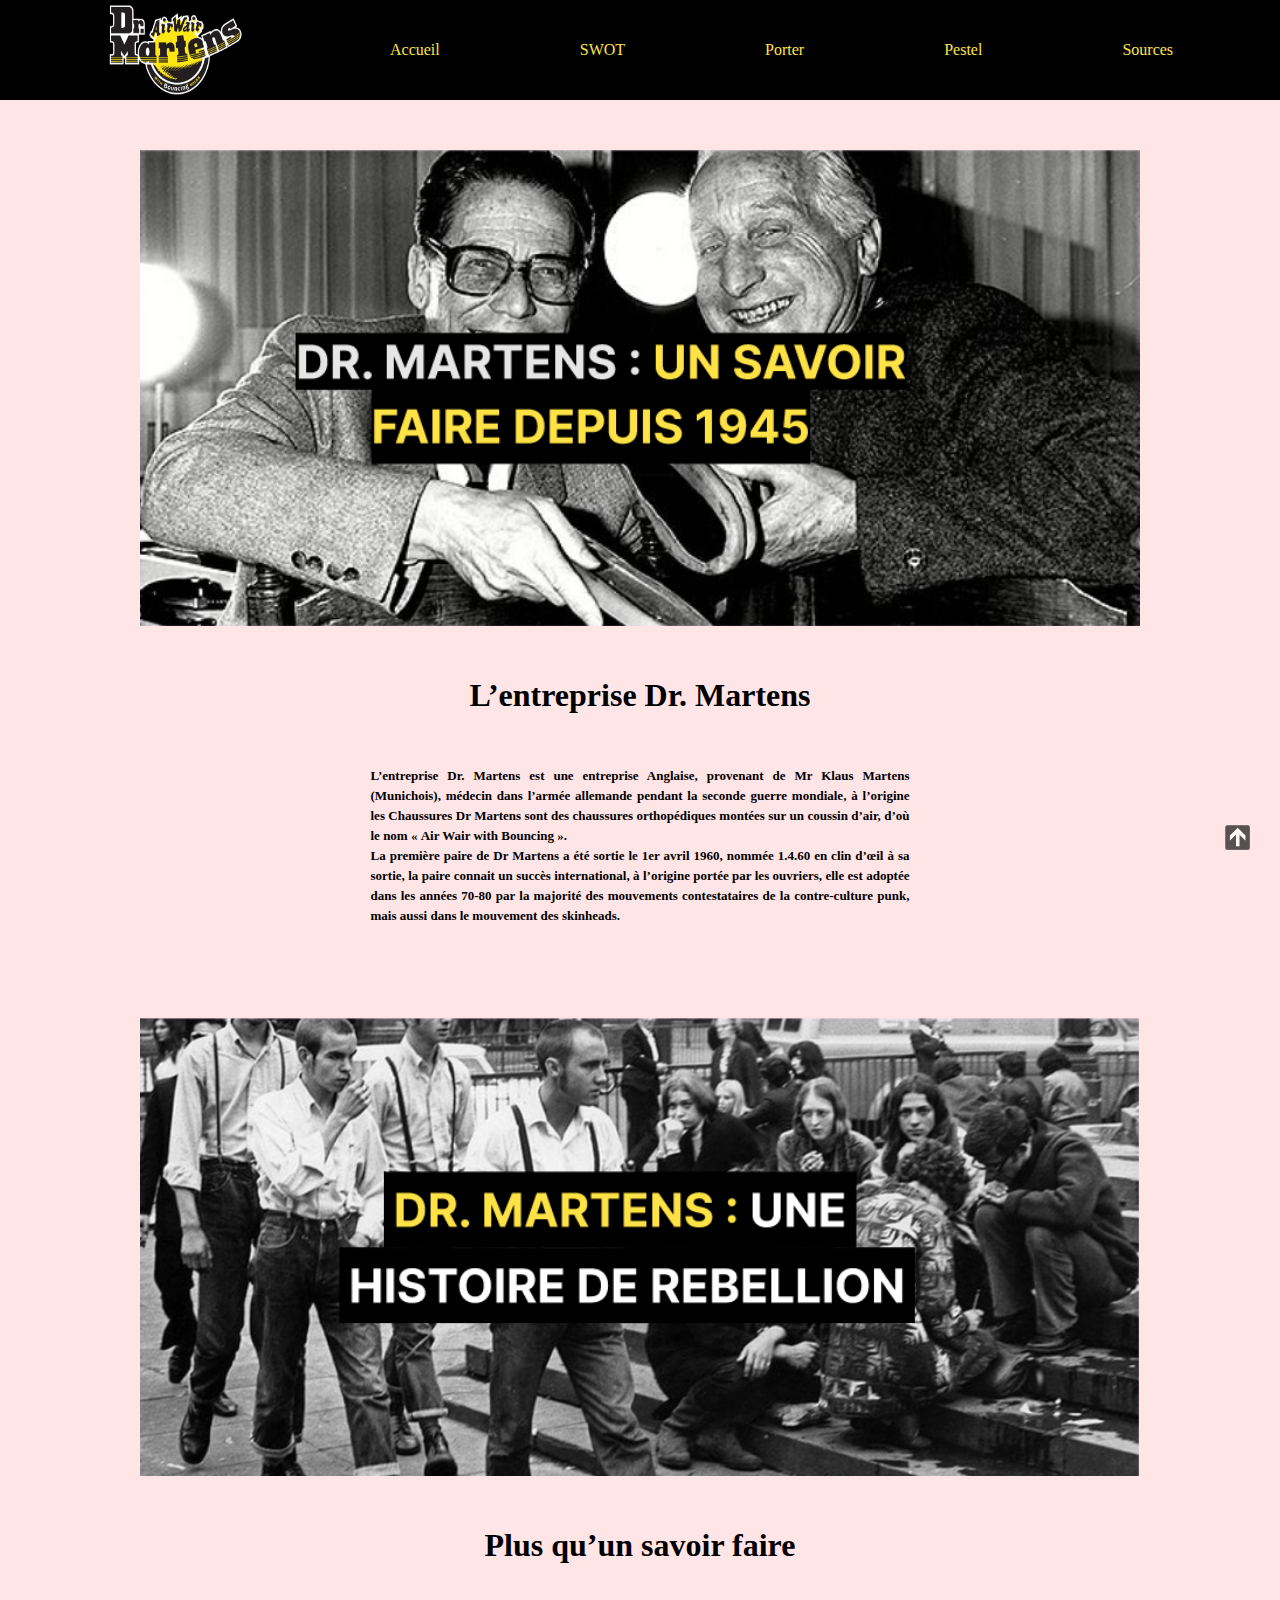
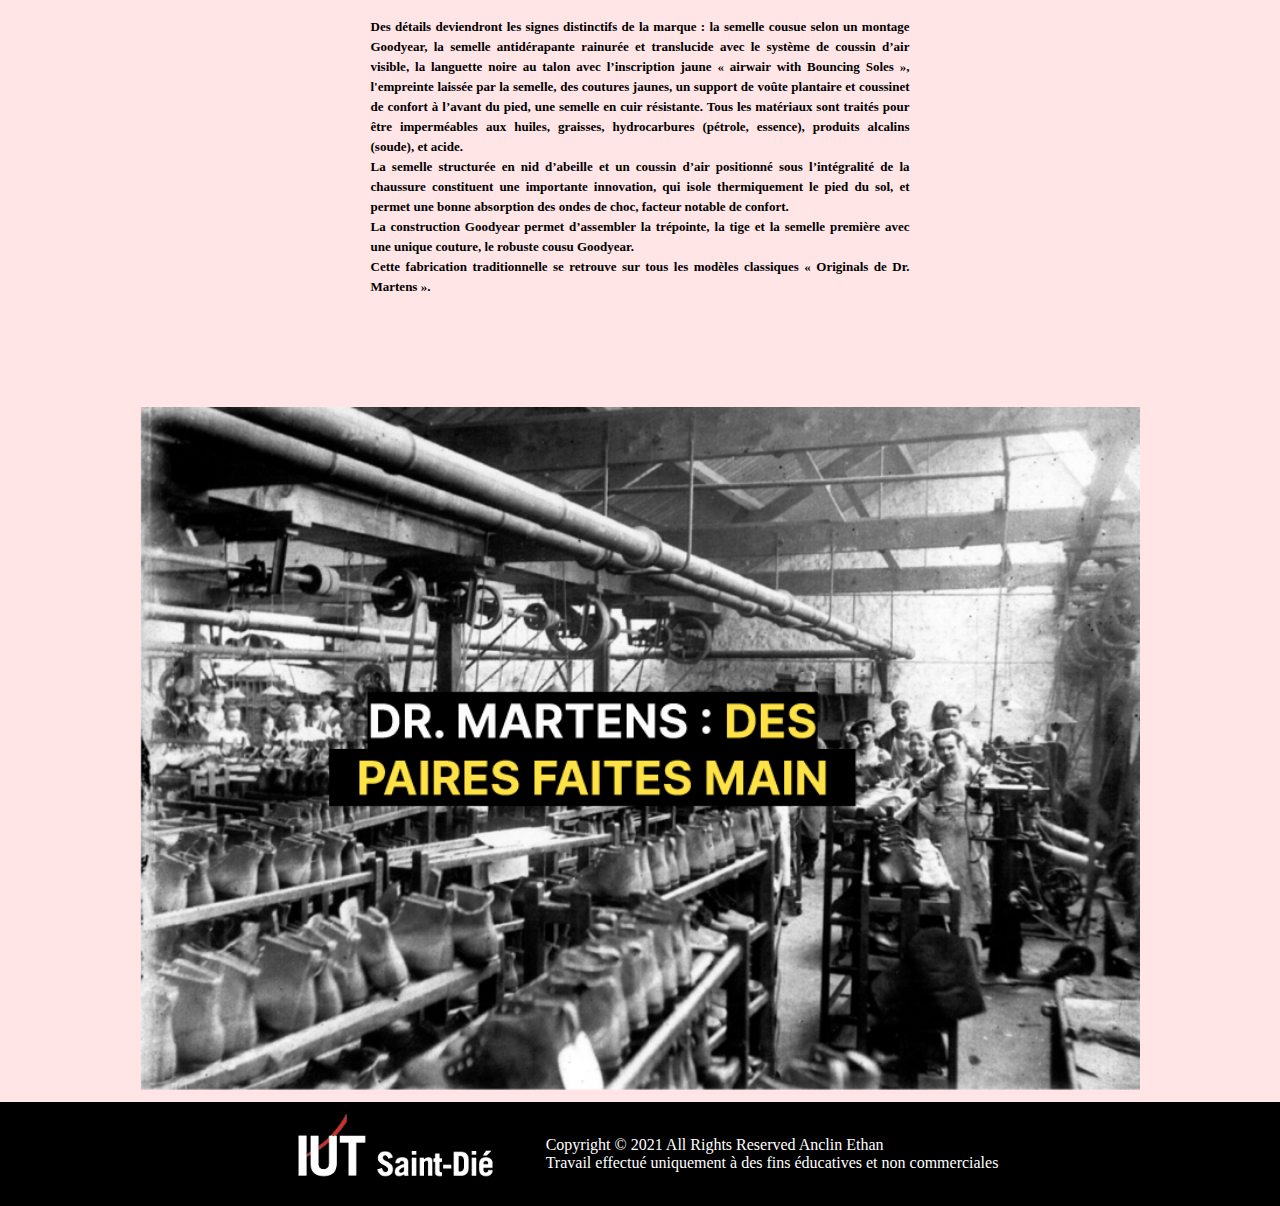
<file: index.html>
<!DOCTYPE html>
<html lang="fr">
<head>
  <meta charset="utf-8">
  <title> Analyse Doc Martens </title>
  <link rel="shortcut icon" href="Logo-Dr.ico" type="image/x-icon">
  <link rel="stylesheet" href="menu1.css">
</head>
<body>
  <nav>
    <img src="Logo/Dr.-Martens-logo-2048x1152.png" alt="Logo" width="150" height="100"> 
    <ul>
      <li><a href="index.html">Accueil</a></li>
      <li><a href="SWOT.html">SWOT</a></li>
      <li><a href="Porter.html">Porter</a></li>
      <li><a href="Pestel.html">Pestel</a>
        <li><a href="Sources.html">Sources</a></li>
      </ul>
    </nav>
    <main>

      <div id="scroll_to_top">
        <a href="#top"><img src="hautpage.png" alt="Retourner en haut" ></a>
      </div>

      <div class="block">  
       <img class="img" src="img/klausmartensacceuil.png" alt="KlausMartens" > 
       
       <H1> L’entreprise Dr. Martens </H1>
       <p class="p">
         L’entreprise Dr. Martens est une entreprise Anglaise, provenant de Mr Klaus Martens (Munichois), médecin dans l’armée allemande pendant la seconde guerre mondiale, à l’origine les Chaussures Dr Martens sont des chaussures orthopédiques montées sur un coussin d’air, d’où le nom « Air Wair with Bouncing ».
         <br>
         La première paire de Dr Martens a été sortie le 1er avril 1960, nommée 1.4.60 en clin d’œil à sa sortie, la paire connait un succès international, à l’origine portée par les ouvriers, elle est adoptée dans les années 70-80 par la majorité des mouvements contestataires de la   contre-culture punk, mais aussi dans le mouvement des skinheads.
       </p>
     </div>
     
     <div class="block">
      <img class="img" src="img/skinheadsacceuil.png" alt="Photographie skinheads" >
      <H1> Plus qu’un savoir faire  </H1>
      <p class="p">
        Des détails deviendront les signes distinctifs de la marque : la semelle cousue selon un montage Goodyear, la semelle antidérapante rainurée et translucide avec le système de coussin d’air visible, la languette noire au talon avec l’inscription jaune « airwair with Bouncing Soles », l'empreinte laissée par la semelle, des coutures jaunes, un support de voûte plantaire et coussinet de confort à l’avant du pied, une semelle en cuir résistante. Tous les matériaux sont traités pour être imperméables aux huiles, graisses, hydrocarbures (pétrole, essence), produits alcalins (soude), et acide.
        <br>
        La semelle structurée en nid d’abeille et un coussin d’air positionné sous l’intégralité de la chaussure constituent une importante innovation, qui isole thermiquement le pied du sol, et permet une bonne absorption des ondes de choc, facteur notable de confort. <br> La construction Goodyear permet d’assembler la trépointe, la tige et la semelle première avec une unique couture, le robuste cousu Goodyear. <br> Cette fabrication traditionnelle se retrouve sur tous les modèles classiques « Originals de Dr. Martens ». <br><br>
      </p> 
    </div>
    <div class="block"> <img class="img" src="img/usineacceuil.png" alt="Ancienne usine Dr Martens" > </div> 
  </main>
  <footer>
    <a href="https://iutsd.univ-lorraine.fr/"><img src="Logo/ST_Dié-2.png" alt="Logo de L'UL"></a>
    <p> Copyright © 2021 All Rights Reserved Anclin Ethan<br> Travail effectué uniquement à des fins éducatives et non commerciales </p>
  </footer>
</body>
</html>
</file>
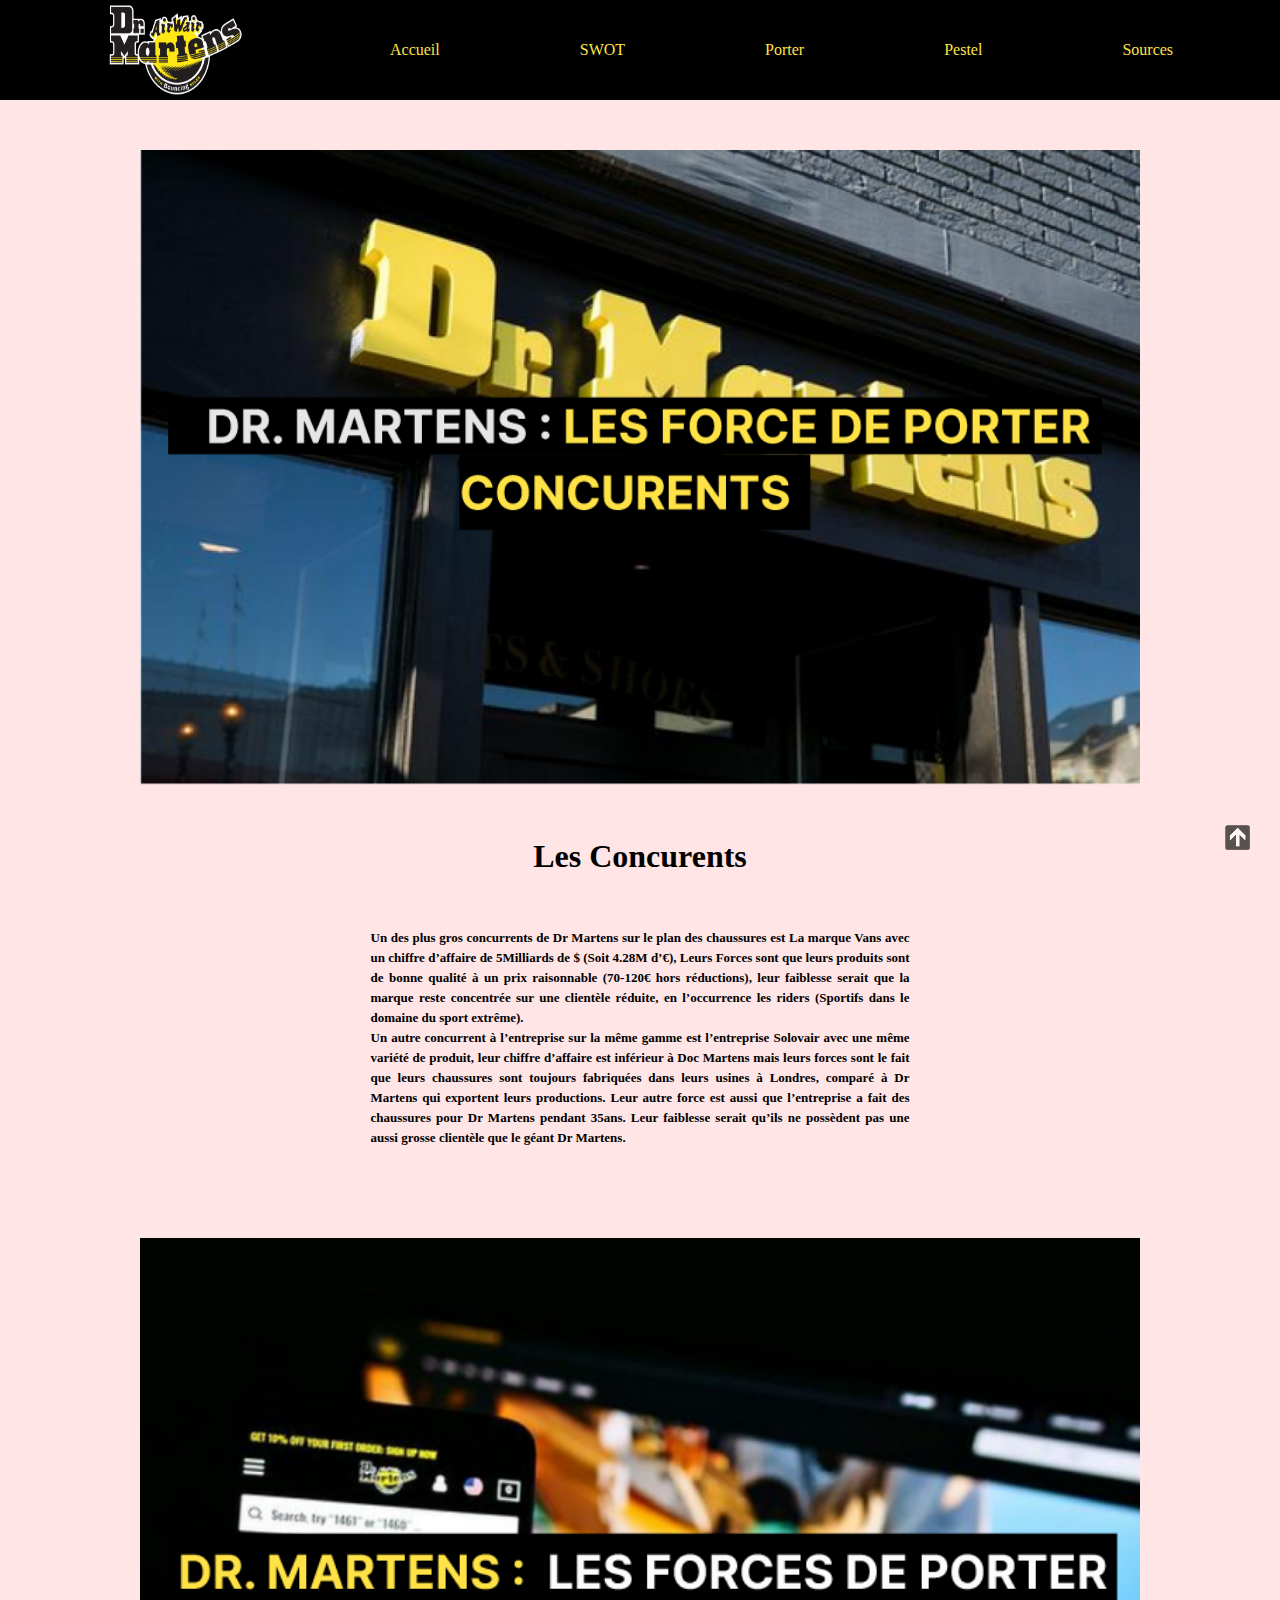
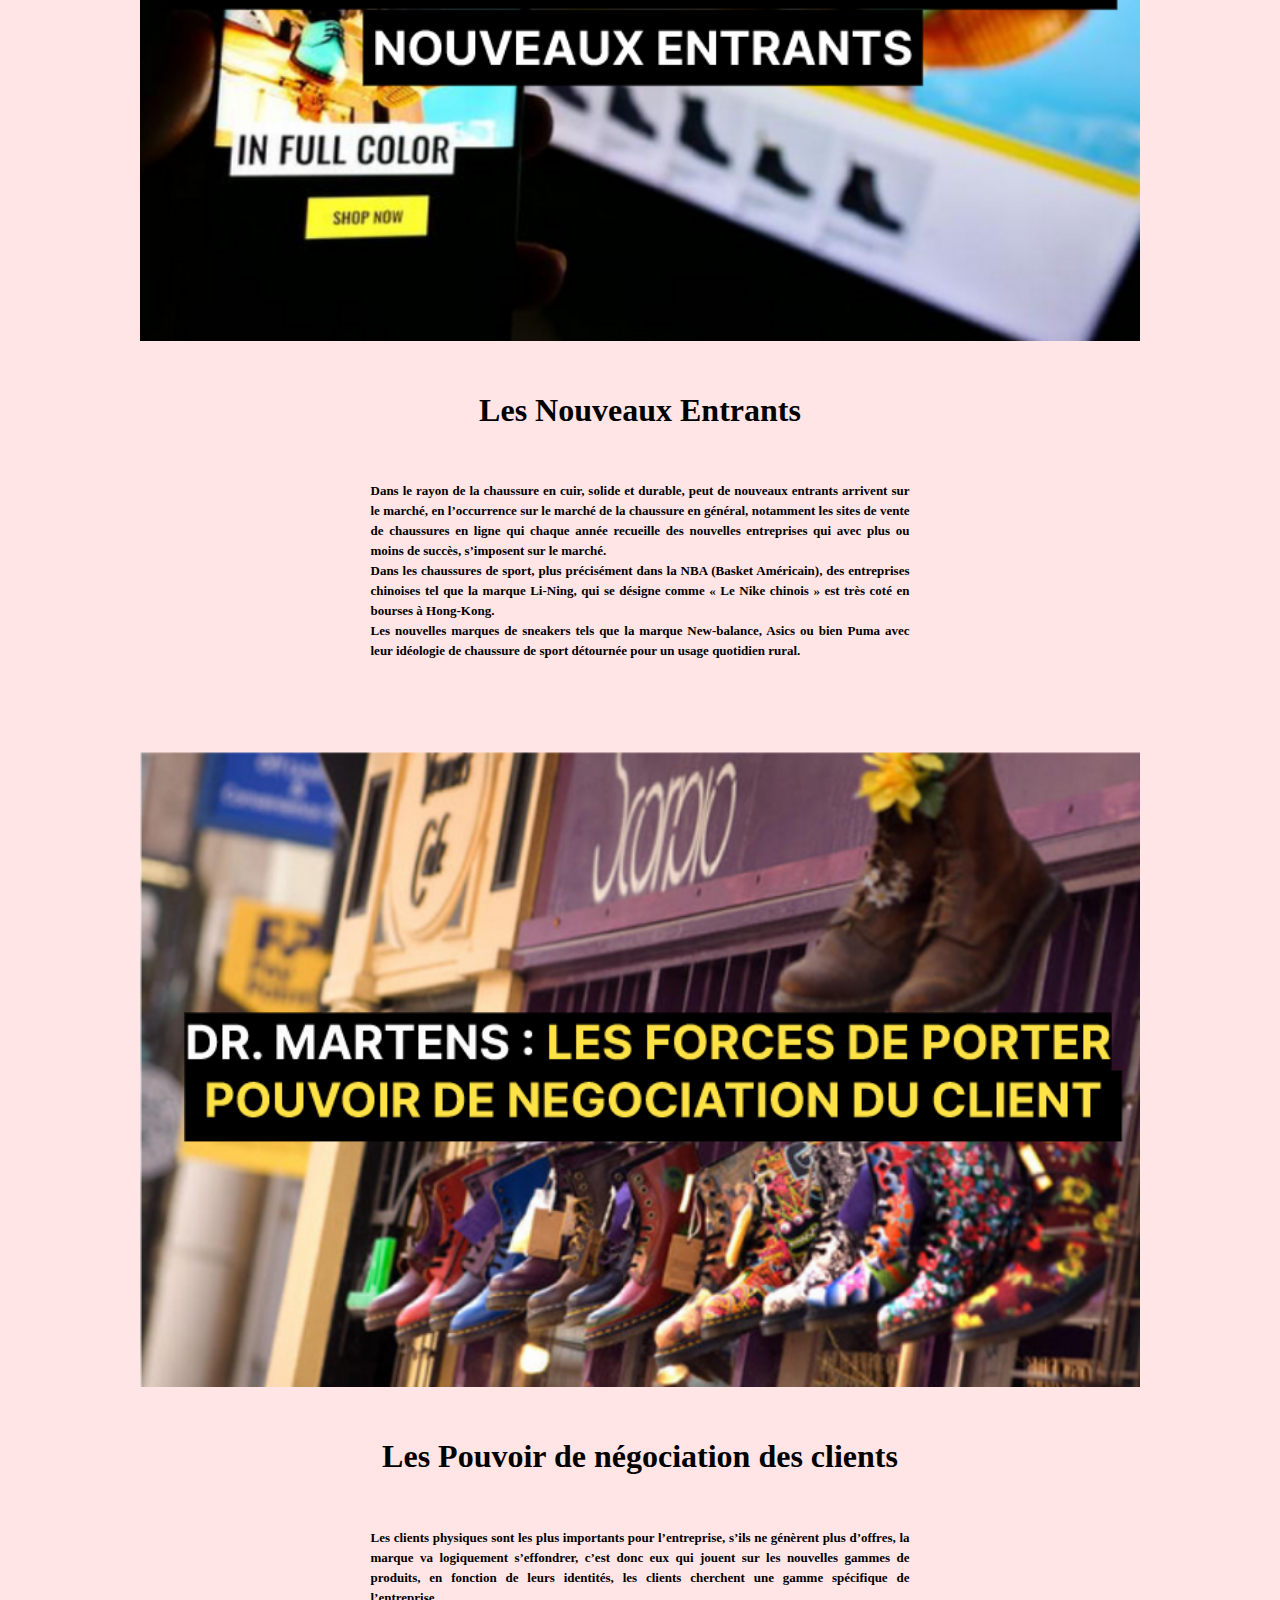
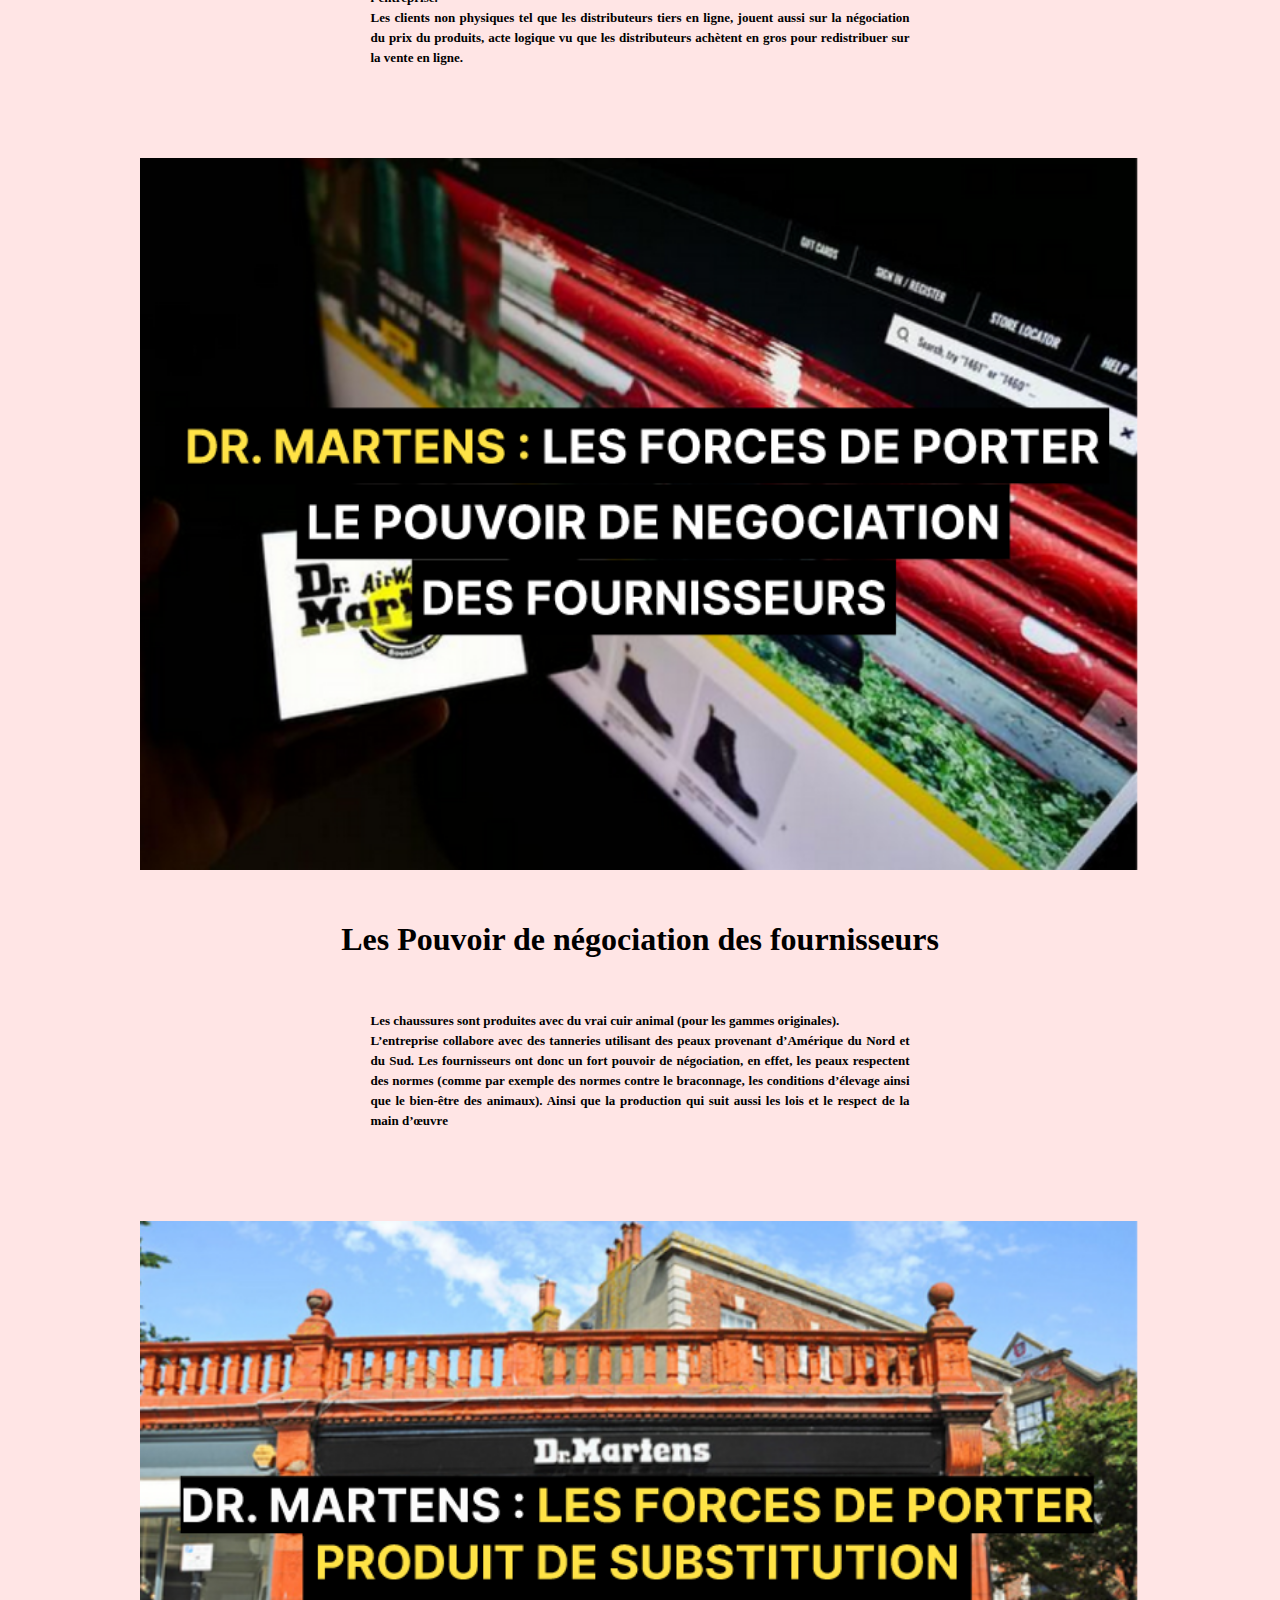
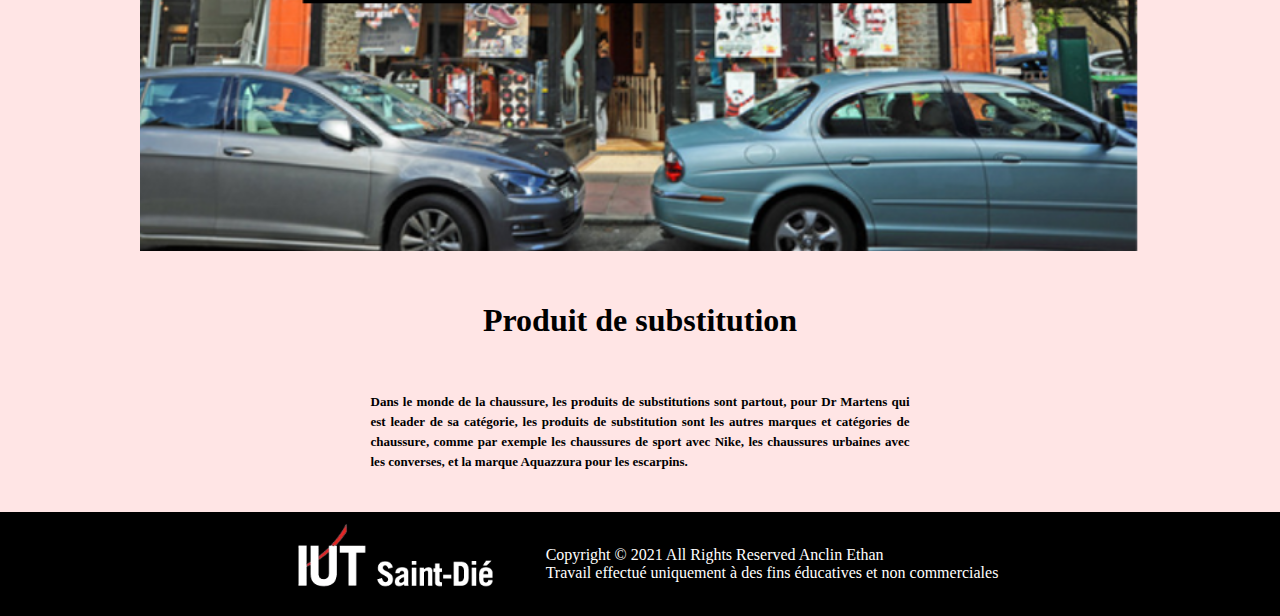
<file: Porter.html>
<!DOCTYPE html>
<html lang="fr">
  <head>
    <meta charset="utf-8">
    <title> Analyse Doc Martens </title>
    <link rel="shortcut icon" href="Logo-Dr.ico" type="image/x-icon">
    <link rel="stylesheet" href="menu1.css">
  </head>
  <body>
    <nav>
      <img src="Logo/Dr.-Martens-logo-2048x1152.png" alt="Logo" width="150" height="100"> 
      <ul>
        <li><a href="index.html">Accueil</a></li>
        <li><a href="SWOT.html">SWOT</a></li>
        <li><a href="Porter.html">Porter</a></li>
        <li><a href="Pestel.html">Pestel</a>
        <li><a href="Sources.html">Sources</a></li>
      </ul>
    </nav>
    <main>

      <div id="scroll_to_top">
        <a href="#top"><img src="hautpage.png" alt="Retourner en haut" ></a>
      </div>

      <div class="block">    
        <img class="img" src="img/porterconcurents.png" alt="Boutique Dr Martens" >
        <H1> Les Concurents </H1>
        <p class="p">
          Un des plus gros concurrents de Dr Martens sur le plan des chaussures est La marque Vans avec un chiffre d’affaire de 5Milliards de $ (Soit 4.28M d’€), Leurs Forces sont que leurs produits sont de bonne qualité à un prix raisonnable (70-120€ hors réductions), leur faiblesse serait que la marque reste concentrée sur une clientèle réduite, en l’occurrence les riders (Sportifs dans le domaine du sport extrême).<br>
          Un autre concurrent à l’entreprise sur la même gamme est l’entreprise Solovair avec une même variété de produit, leur chiffre d’affaire est inférieur à Doc Martens mais leurs forces sont le fait que leurs chaussures sont toujours fabriquées dans leurs usines à Londres, comparé à Dr Martens qui exportent leurs productions. Leur autre force est aussi que l’entreprise a fait des chaussures pour Dr Martens pendant 35ans. Leur faiblesse serait qu’ils ne possèdent pas une aussi grosse clientèle que le géant Dr Martens.<br>
       </p>
      </div>

     <div class="block">   
        <img class="img" src="img/porternouveauxentrants.png" alt="Boutique Dr Martens" > 
        <H1> Les Nouveaux Entrants </H1>
        <p class="p">
          Dans le rayon de la chaussure en cuir, solide et durable, peut de nouveaux entrants arrivent sur le marché, en l’occurrence sur le marché de la chaussure en général, notamment les sites de vente de chaussures en ligne qui chaque année recueille des nouvelles entreprises qui avec plus ou moins de succès, s’imposent sur le marché.<br>
          Dans les chaussures de sport, plus précisément dans la NBA (Basket Américain), des entreprises chinoises tel que la marque Li-Ning, qui se désigne comme « Le Nike chinois » est très coté en bourses à Hong-Kong.<br>
          Les nouvelles marques de sneakers tels que la marque New-balance, Asics ou bien Puma avec leur idéologie de chaussure de sport détournée pour un usage quotidien rural.<br>
        </p>
      </div>

      <div class="block">  
        <img class="img" src="img/porterclient.png" alt="Boutique Dr Martens" >
        <H1> Les Pouvoir de négociation des clients </H1>
        <p class="p">
          Les clients physiques sont les plus importants pour l’entreprise, s’ils ne génèrent plus d’offres, la marque va logiquement s’effondrer, c’est donc eux qui jouent sur les nouvelles gammes de produits, en fonction de leurs identités, les clients cherchent une gamme spécifique de l’entreprise.<br>
          Les clients non physiques tel que les distributeurs tiers en ligne, jouent aussi sur la négociation du prix du produits, acte logique vu que les distributeurs achètent en gros pour redistribuer sur la vente en ligne.<br>
        </p>
      </div>

      <div class="block">  
        <img class="img" src="img/Porterfournisseur.png" alt="Boutique Dr Martens" >
        <H1> Les Pouvoir de négociation des fournisseurs </H1>
        <p class="p">
          Les chaussures sont produites avec du vrai cuir animal (pour les gammes originales). <br> L’entreprise collabore avec des tanneries utilisant des peaux provenant d’Amérique du Nord et du Sud. Les fournisseurs ont donc un fort pouvoir de négociation, en effet, les peaux respectent des normes (comme par exemple des normes contre le braconnage, les conditions d’élevage ainsi que le bien-être des animaux). Ainsi que la production qui suit aussi les lois et le respect de la main d’œuvre<br>
        </p>
      </div>

      <div class="block">  
        <img class="img" src="img/Portersubstitution.png" alt="Boutique Dr Martens" >
        <H1> Produit de substitution </H1>
        <p class="p">
          Dans le monde de la chaussure, les produits de substitutions sont partout, pour Dr Martens qui est leader de sa catégorie, les produits de substitution sont les autres marques et catégories de chaussure, comme par exemple les chaussures de sport avec Nike, les chaussures urbaines avec les converses, et la marque Aquazzura pour les escarpins.<br>
        </p>
       </div>

    </main>
    <footer>
      <a href="https://iutsd.univ-lorraine.fr/"><img src="Logo/ST_Dié-2.png" alt="Logo de L'UL"></a>
      <p> Copyright © 2021 All Rights Reserved Anclin Ethan<br> Travail effectué uniquement à des fins éducatives et non commerciales </p>
    
    </footer>
  </body>
</html>
</file>
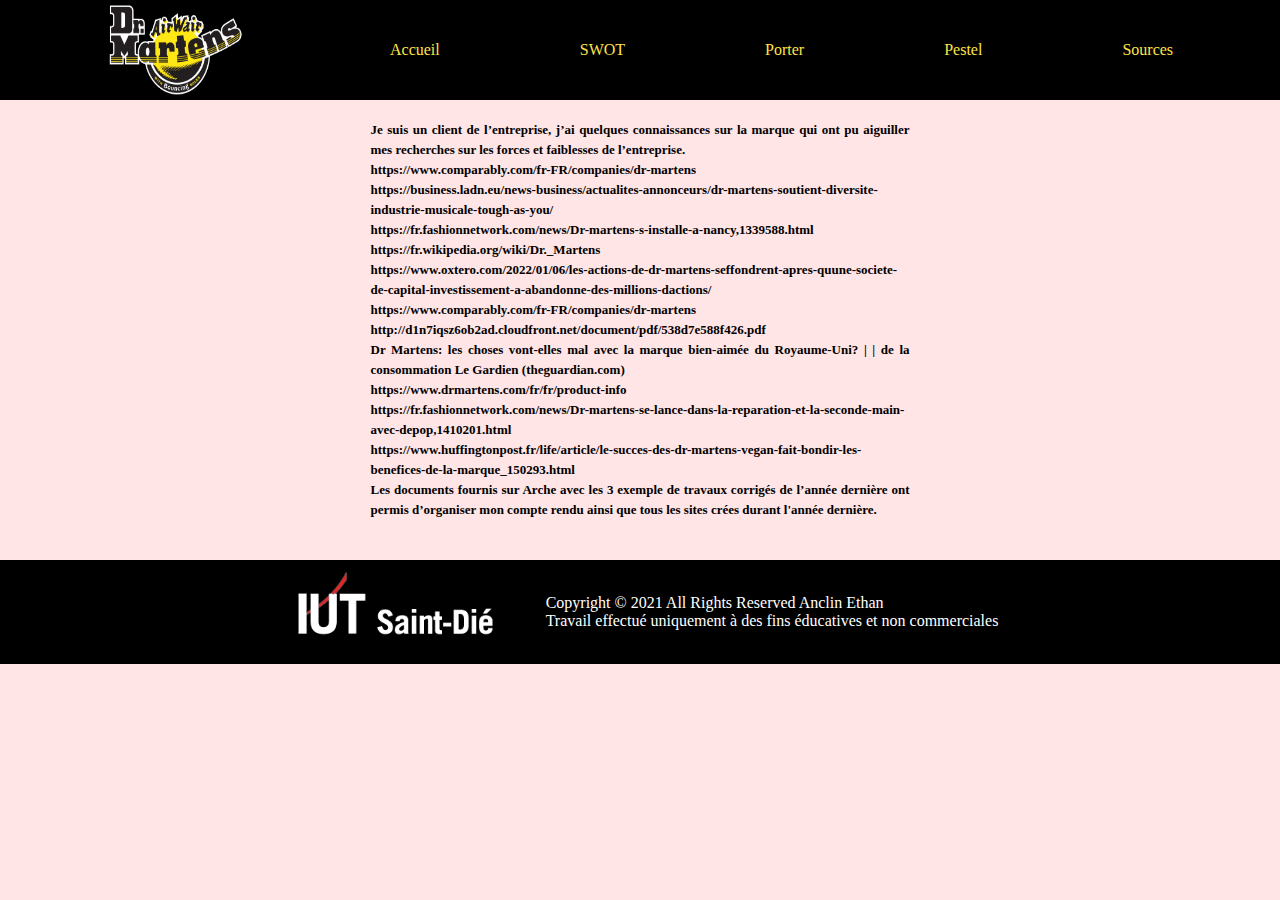
<file: Sources.html>
<!DOCTYPE html>
<html lang="fr">
  <head>
    <meta charset="utf-8">
    <title> Analyse Doc Martens </title>
    <link rel="shortcut icon" href="Logo-Dr.ico" type="image/x-icon">
    <link rel="stylesheet" href="menu1.css">
  </head>
  <body>
    <nav>
      <img src="Logo/Dr.-Martens-logo-2048x1152.png" alt="Logo" width="150" height="100"> 
      <ul>
        <li><a href="index.html">Accueil</a></li>
        <li><a href="SWOT.html">SWOT</a></li>
        <li><a href="Porter.html">Porter</a></li>
        <li><a href="Pestel.html">Pestel</a>
        <li><a href="Sources.html">Sources</a></li>
      </ul>
    </nav>
    <main>
      <div class="block">
        <p class="p">
          Je suis un client de l’entreprise, j’ai quelques connaissances sur la marque qui ont pu aiguiller mes recherches sur les forces et faiblesses de l’entreprise.<br>
          https://www.comparably.com/fr-FR/companies/dr-martens<br>
          https://business.ladn.eu/news-business/actualites-annonceurs/dr-martens-soutient-diversite-industrie-musicale-tough-as-you/<br>
          https://fr.fashionnetwork.com/news/Dr-martens-s-installe-a-nancy,1339588.html
          https://fr.wikipedia.org/wiki/Dr._Martens<br>
          https://www.oxtero.com/2022/01/06/les-actions-de-dr-martens-seffondrent-apres-quune-societe-de-capital-investissement-a-abandonne-des-millions-dactions/<br>
          https://www.comparably.com/fr-FR/companies/dr-martens<br>
          http://d1n7iqsz6ob2ad.cloudfront.net/document/pdf/538d7e588f426.pdf<br>
          Dr Martens: les choses vont-elles mal avec la marque bien-aimée du Royaume-Uni? | | de la consommation Le Gardien (theguardian.com)<br>
          https://www.drmartens.com/fr/fr/product-info<br>
          https://fr.fashionnetwork.com/news/Dr-martens-se-lance-dans-la-reparation-et-la-seconde-main-avec-depop,1410201.html<br>
          https://www.huffingtonpost.fr/life/article/le-succes-des-dr-martens-vegan-fait-bondir-les-benefices-de-la-marque_150293.html<br>
          Les documents fournis sur Arche avec les 3 exemple de travaux corrigés de l’année dernière ont permis d’organiser mon compte rendu ainsi que tous les sites crées durant l'année dernière.<br>

        </p>
      </div>
    </main>
    <footer>
      <a href="https://iutsd.univ-lorraine.fr/"><img src="Logo/ST_Dié-2.png" alt="Logo de L'UL"></a>
      <p> Copyright © 2021 All Rights Reserved Anclin Ethan<br> Travail effectué uniquement à des fins éducatives et non commerciales </p>
    </footer>
  </body>
</html>
</file>
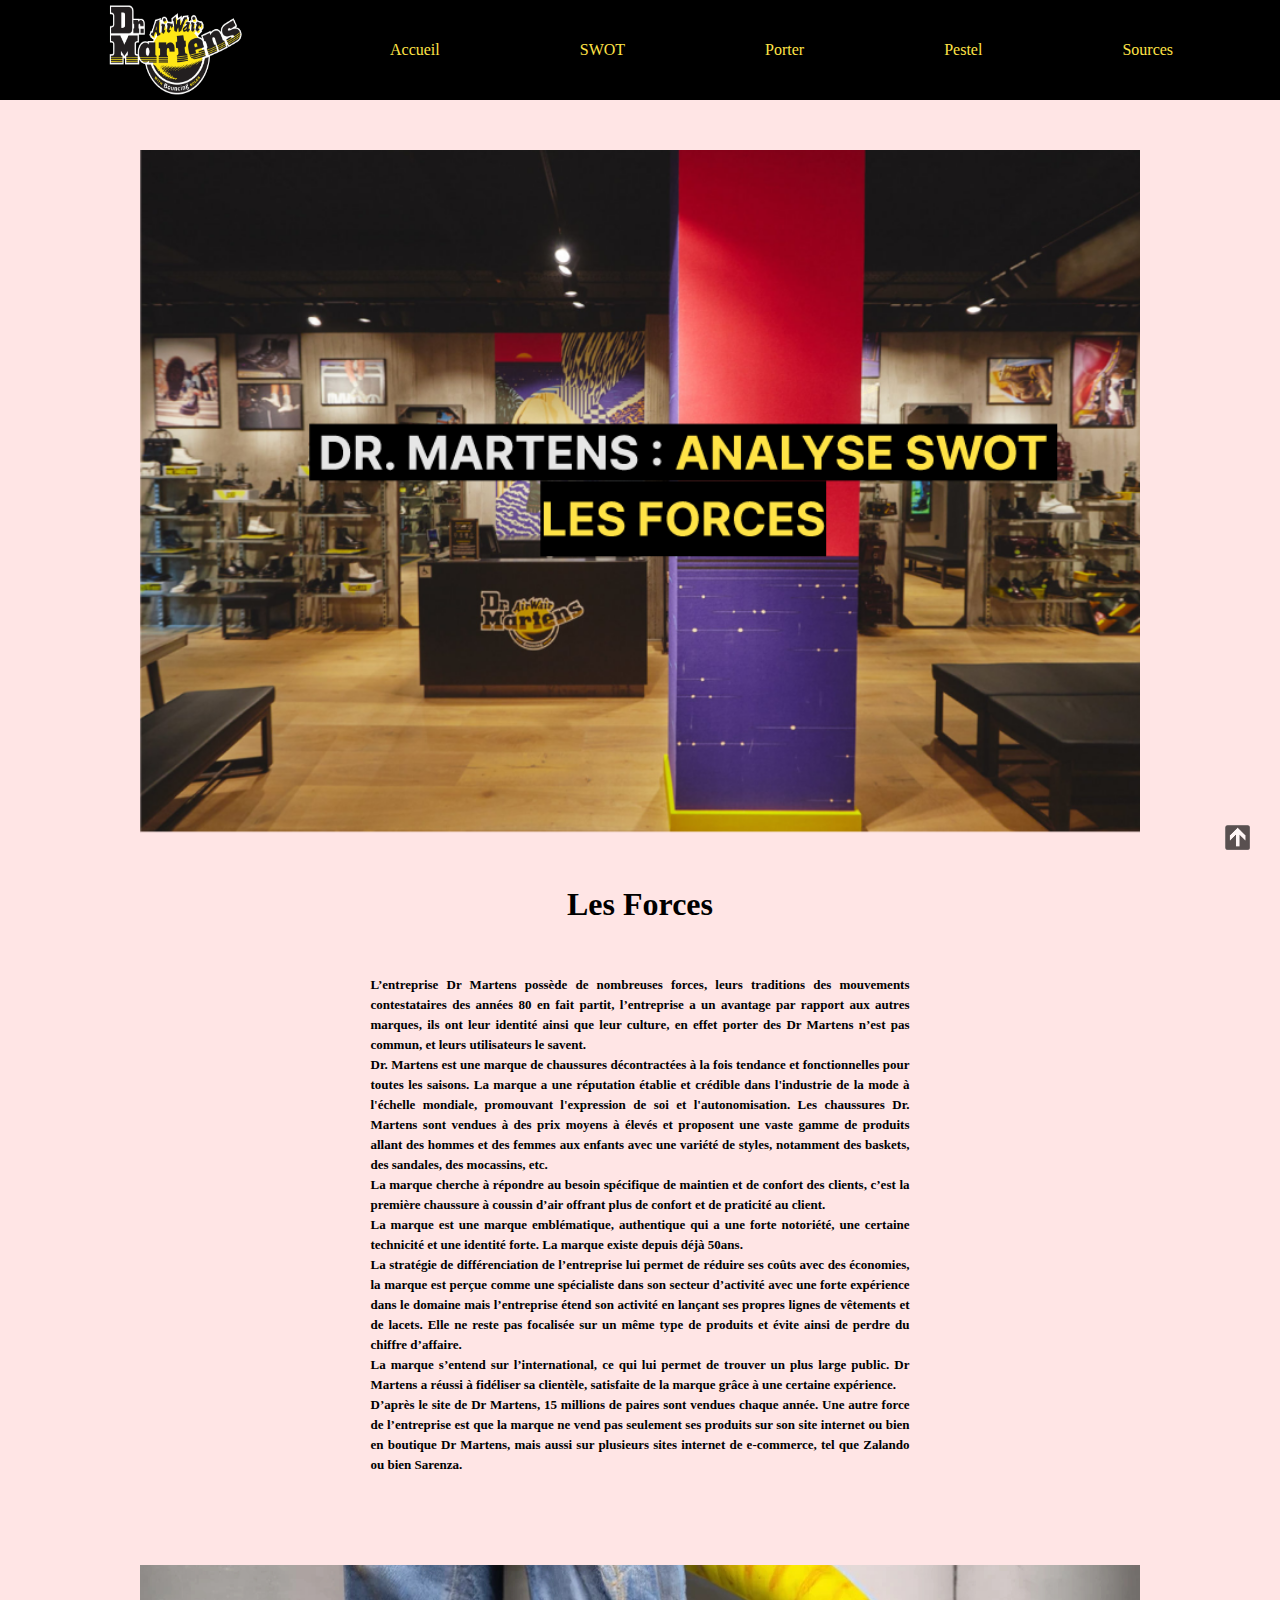
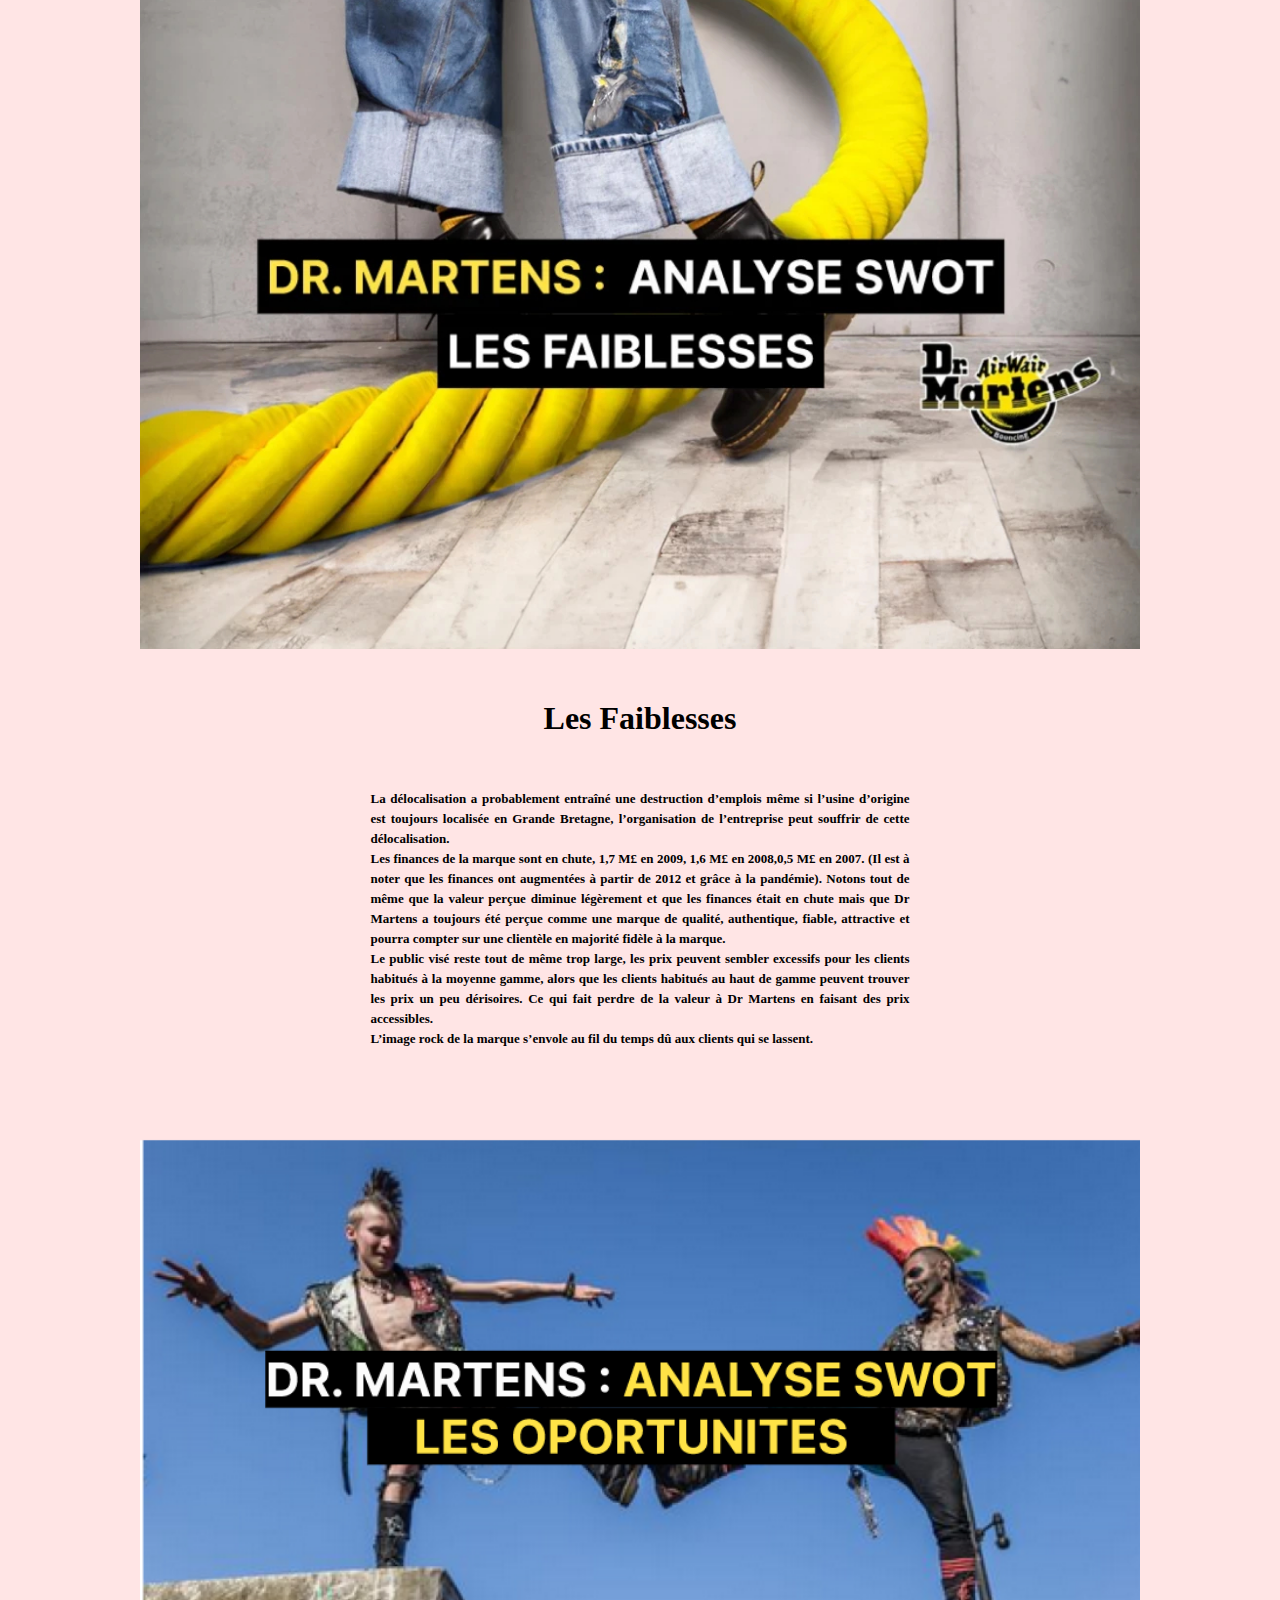
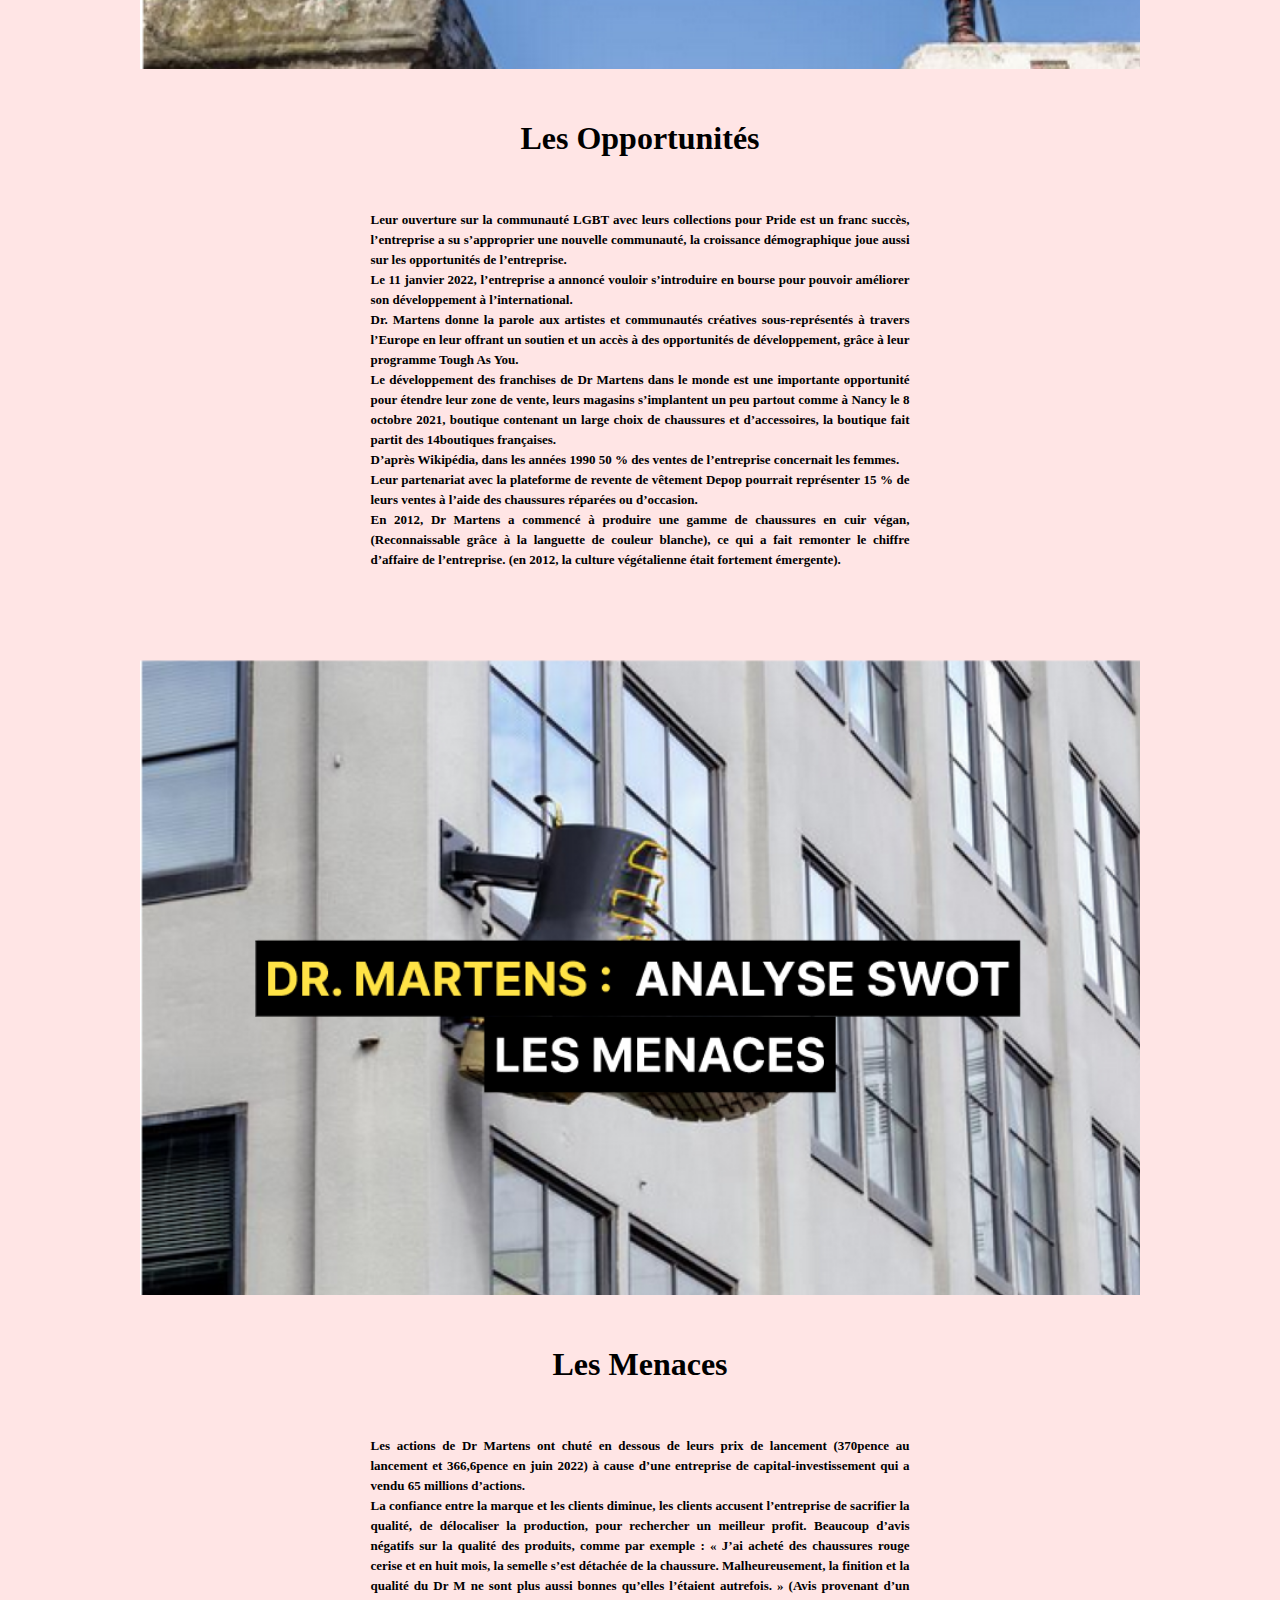
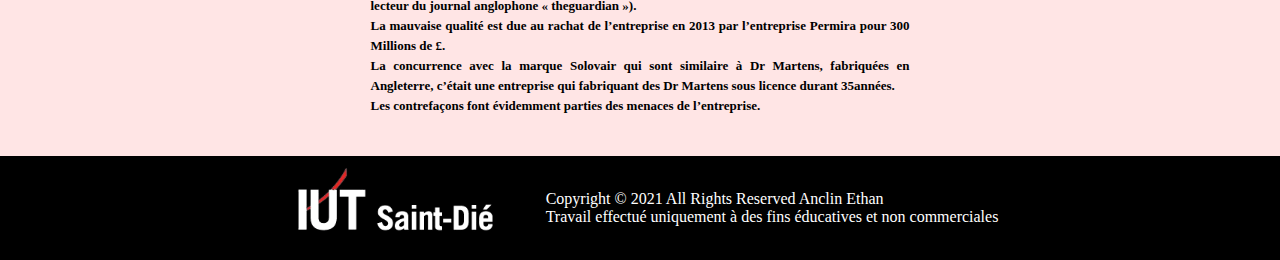
<file: SWOT.html>
<!DOCTYPE html>
<html lang="fr">
  <head>
      <meta charset="utf-8">
      <title> Analyse Doc Martens </title>
      <link rel="shortcut icon" href="Logo-Dr.ico" type="image/x-icon">
      <link rel="stylesheet" href="menu1.css">
    </head>
  <body>
    <nav>
      <img src="Logo/Dr.-Martens-logo-2048x1152.png" alt="Logo" width="150" height="100"> 
      <ul>
        <li><a href="index.html">Accueil</a></li>
        <li><a href="SWOT.html">SWOT</a></li>
        <li><a href="Porter.html">Porter</a></li>
        <li><a href="Pestel.html">Pestel</a>
        <li><a href="Sources.html">Sources</a></li>
      </ul>
    </nav>
    <main>
      <div id="scroll_to_top">
        <a href="#top"><img src="hautpage.png" alt="Retourner en haut" ></a>
      </div>

      <div class="block">
        <img class="img" src="img/MagasinSWOT.png" alt="Boutique Dr Martens" > 
        <H1> Les Forces </H1>
        <p class="p">
          L’entreprise Dr Martens possède de nombreuses forces, leurs traditions des mouvements contestataires des années 80 en fait partit, l’entreprise a un avantage par rapport aux autres marques, ils ont leur identité ainsi que leur culture, en effet porter des Dr Martens n’est pas commun, et leurs utilisateurs le savent.<br>
          Dr. Martens est une marque de chaussures décontractées à la fois tendance et fonctionnelles pour toutes les saisons. La marque a une réputation établie et crédible dans l'industrie de la mode à l'échelle mondiale, promouvant l'expression de soi et l'autonomisation. Les chaussures Dr. Martens sont vendues à des prix moyens à élevés et proposent une vaste gamme de produits allant des hommes et des femmes aux enfants avec une variété de styles, notamment des baskets, des sandales, des mocassins, etc.<br>
          La marque cherche à répondre au besoin spécifique de maintien et de confort des clients, c’est la première chaussure à coussin d’air offrant plus de confort et de praticité au client.<br>
          La marque est une marque emblématique, authentique qui a une forte notoriété, une certaine technicité et une identité forte.
          La marque existe depuis déjà 50ans.<br>
          La stratégie de différenciation de l’entreprise lui permet de réduire ses coûts avec des économies, la marque est perçue comme une spécialiste dans son secteur d’activité avec une forte expérience dans le domaine mais l’entreprise étend son activité en lançant ses propres lignes de vêtements et de lacets. Elle ne reste pas focalisée sur un même type de produits et évite ainsi de perdre du chiffre d’affaire.<br>
          La marque s’entend sur l’international, ce qui lui permet de trouver un plus large public.
          Dr Martens a réussi à fidéliser sa clientèle, satisfaite de la marque grâce à une certaine expérience. <br>
          D’après le site de Dr Martens, 15 millions de paires sont vendues chaque année.
          Une autre force de l’entreprise est que la marque ne vend pas seulement ses produits sur son site internet ou bien en boutique Dr Martens, mais aussi sur plusieurs sites internet de e-commerce, tel que Zalando ou bien Sarenza.<br>
        </p>
      </div>

      <div class="block">
        <img class="img" src="img/faiblaissesswot.jpg" alt="fond d'illustration avec titre" > 
        <H1> Les Faiblesses </H1>
        <p class="p">
          La délocalisation a probablement entraîné une destruction d’emplois même si l’usine d’origine est toujours localisée en Grande Bretagne, l’organisation de l’entreprise peut souffrir de cette délocalisation.<br>
          Les finances de la marque sont en chute, 1,7 M£ en 2009, 1,6 M£ en 2008,0,5 M£ en 2007. (Il est à noter que les finances ont augmentées à partir de 2012 et grâce à la pandémie).
          Notons tout de même que la valeur perçue diminue légèrement et que les finances était en chute mais que Dr Martens a toujours été perçue comme une marque de qualité, authentique, fiable, attractive et pourra compter sur une clientèle en majorité fidèle à la marque.<br>
          Le public visé reste tout de même trop large, les prix peuvent sembler excessifs pour les clients habitués à la moyenne gamme, alors que les clients habitués au haut de gamme peuvent trouver les prix un peu dérisoires. Ce qui fait perdre de la valeur à Dr Martens en faisant des prix accessibles.<br>
          L’image rock de la marque s’envole au fil du temps dû aux clients qui se lassent.<br>
        </p>
      </div>
      
      
      <div class="block">
        <img class="img" src="img/opportunitesswot.png" alt="image d'illustration avec titre" > 
        <H1> Les Opportunités </H1>
        <p class="p">
          Leur ouverture sur la communauté LGBT avec leurs collections pour Pride est un franc succès, l’entreprise a su s’approprier une nouvelle communauté, la croissance démographique joue aussi sur les opportunités de l’entreprise. <br>
          Le 11 janvier 2022, l’entreprise a annoncé vouloir s’introduire en bourse pour pouvoir améliorer son développement à l’international.<br>
          Dr. Martens donne la parole aux artistes et communautés créatives sous-représentés à travers l’Europe en leur offrant un soutien et un accès à des opportunités de développement, grâce à leur programme Tough As You.<br>
          Le développement des franchises de Dr Martens dans le monde est une importante opportunité pour étendre leur zone de vente, leurs magasins s’implantent un peu partout comme à Nancy le 8 octobre 2021, boutique contenant un large choix de chaussures et d’accessoires, la boutique fait partit des 14boutiques françaises.<br>
          D’après Wikipédia, dans les années 1990 50 % des ventes de l’entreprise concernait les femmes.<br>
          Leur partenariat avec la plateforme de revente de vêtement Depop pourrait représenter 15 % de leurs ventes à l’aide des chaussures réparées ou d’occasion.<br>
          En 2012, Dr Martens a commencé à produire une gamme de chaussures en cuir végan, (Reconnaissable grâce à la languette de couleur blanche), ce qui a fait remonter le chiffre d’affaire de l’entreprise. (en 2012, la culture végétalienne était fortement émergente).<br>
        </p>
      </div> 
    
      <div class="block">
        <img class="img" src="img/menacesswot.png" alt="image d'illustration avec titre" >
        <H1> Les Menaces </H1>
        <p class="p">
          Les actions de Dr Martens ont chuté en dessous de leurs prix de lancement (370pence au lancement et 366,6pence en juin 2022) à cause d’une entreprise de capital-investissement qui a vendu 65 millions d’actions.<br>
          La confiance entre la marque et les clients diminue, les clients accusent l’entreprise de sacrifier la qualité, de délocaliser la production, pour rechercher un meilleur profit.
          Beaucoup d’avis négatifs sur la qualité des produits, comme par exemple : « J’ai acheté des chaussures rouge cerise et en huit mois, la semelle s’est détachée de la chaussure. Malheureusement, la finition et la qualité du Dr M ne sont plus aussi bonnes qu’elles l’étaient autrefois. » (Avis provenant d’un lecteur du journal anglophone « theguardian »).<br>
          La mauvaise qualité est due au rachat de l’entreprise en 2013 par l’entreprise Permira pour 300 Millions de £.<br>
          La concurrence avec la marque Solovair qui sont similaire à Dr Martens, fabriquées en Angleterre, c’était une entreprise qui fabriquant des Dr Martens sous licence durant 35années.<br>
          Les contrefaçons font évidemment parties des menaces de l’entreprise.<br>
        </p>
      </div>

    </main>
    <footer>
      <a href="https://iutsd.univ-lorraine.fr/"><img src="Logo/ST_Dié-2.png" alt="Logo de L'UL"></a>
      <p> Copyright © 2021 All Rights Reserved Anclin Ethan<br> Travail effectué uniquement à des fins éducatives et non commerciales </p>
    </footer>
  </body>
</html>
</file>
<file: menu1.css>
nav{
  display: flex;
  justify-content: left;
  background-color: #000000;
  gap:30px;
}

nav img{
  margin-left: 100px;
}

nav ul{
  display: flex;
  align-items: center;

}

nav ul li{
  list-style: none;
  margin: 0 70px;
}

nav ul li a{
  text-decoration: none;
  color: #FFE346;
}


.tab{
  border-collapse: collapse;
  padding:20px;
  margin-left: auto;
  margin-right: auto;
  margin-top: auto;
  margin-bottom: 40px;
  width: 539px;
  display: flex;
  font-family: 'Inter';
  font-style: normal;
  font-weight: 700;
  font-size: 13px;
  line-height: 500px;
  text-align: justify;
  line-height: 20px;
  color: #000000;
  border-spacing: 0;
}

.text{
  text-decoration: none;
  color: #000000;
}


th{
  background-color: #FFFFFF;
  border: 1px solid black;
  padding: 10px;
  vertical-align: top; 
}
td{
  background-color: #FFE346;
  border: 1px solid black;
  padding: 10px;
  vertical-align: top; 
}

.vid{
  margin-left: auto;
  margin-right: auto;
  margin-top: 30px;
  width: 1000px;
  height: auto;
  margin-bottom: 10px;
}


#scroll_to_top {
  position: fixed;
  width: 25px;
  height: 25px;
  bottom: 50px;
  right: 30px;
}
#scroll_to_top img {
  width: 25px;
}


.img{
  margin-left: auto;
  margin-right: auto;
  margin-top: 30px;
  width: 1000px;
  height: auto;
  margin-bottom: 10px;
}

.block{
  display: flex;
  flex-direction: column;
  margin-top:20px;
  
}


H1{ 
  font-family: 'Inter';
  font-style: normal;
  font-weight: 700;
  font-size: 32px;
  line-height: 39px;
  padding: 30px; 
  color: #000000;
  margin-left: auto;
  margin-right: auto;
  margin-top: 10px;
  display: flex;

}

body{
  background-color: #FFE5E5; 
  margin: 0;
  padding: 0;
  font-family: 'Inter';
  font-style: normal;
}

.p{
  margin-left: auto;
  margin-right: auto;
  margin-top: auto;
  margin-bottom: 40px;
  width: 539px;
  display: flex;
  font-family: 'Inter';
  font-style: normal;
  font-weight: 700;
  font-size: 13px;
  line-height: 500px;
  text-align: justify;
  line-height: 20px;
  color: #000000;
}




footer{
  display: flex;
  justify-content: center;
  gap: 40px;
  background-color: #000000;
  align-items: center;
}

footer p{
  color:white;
}

footer img{
  height: 100px;
  width: auto;
}
</file>
